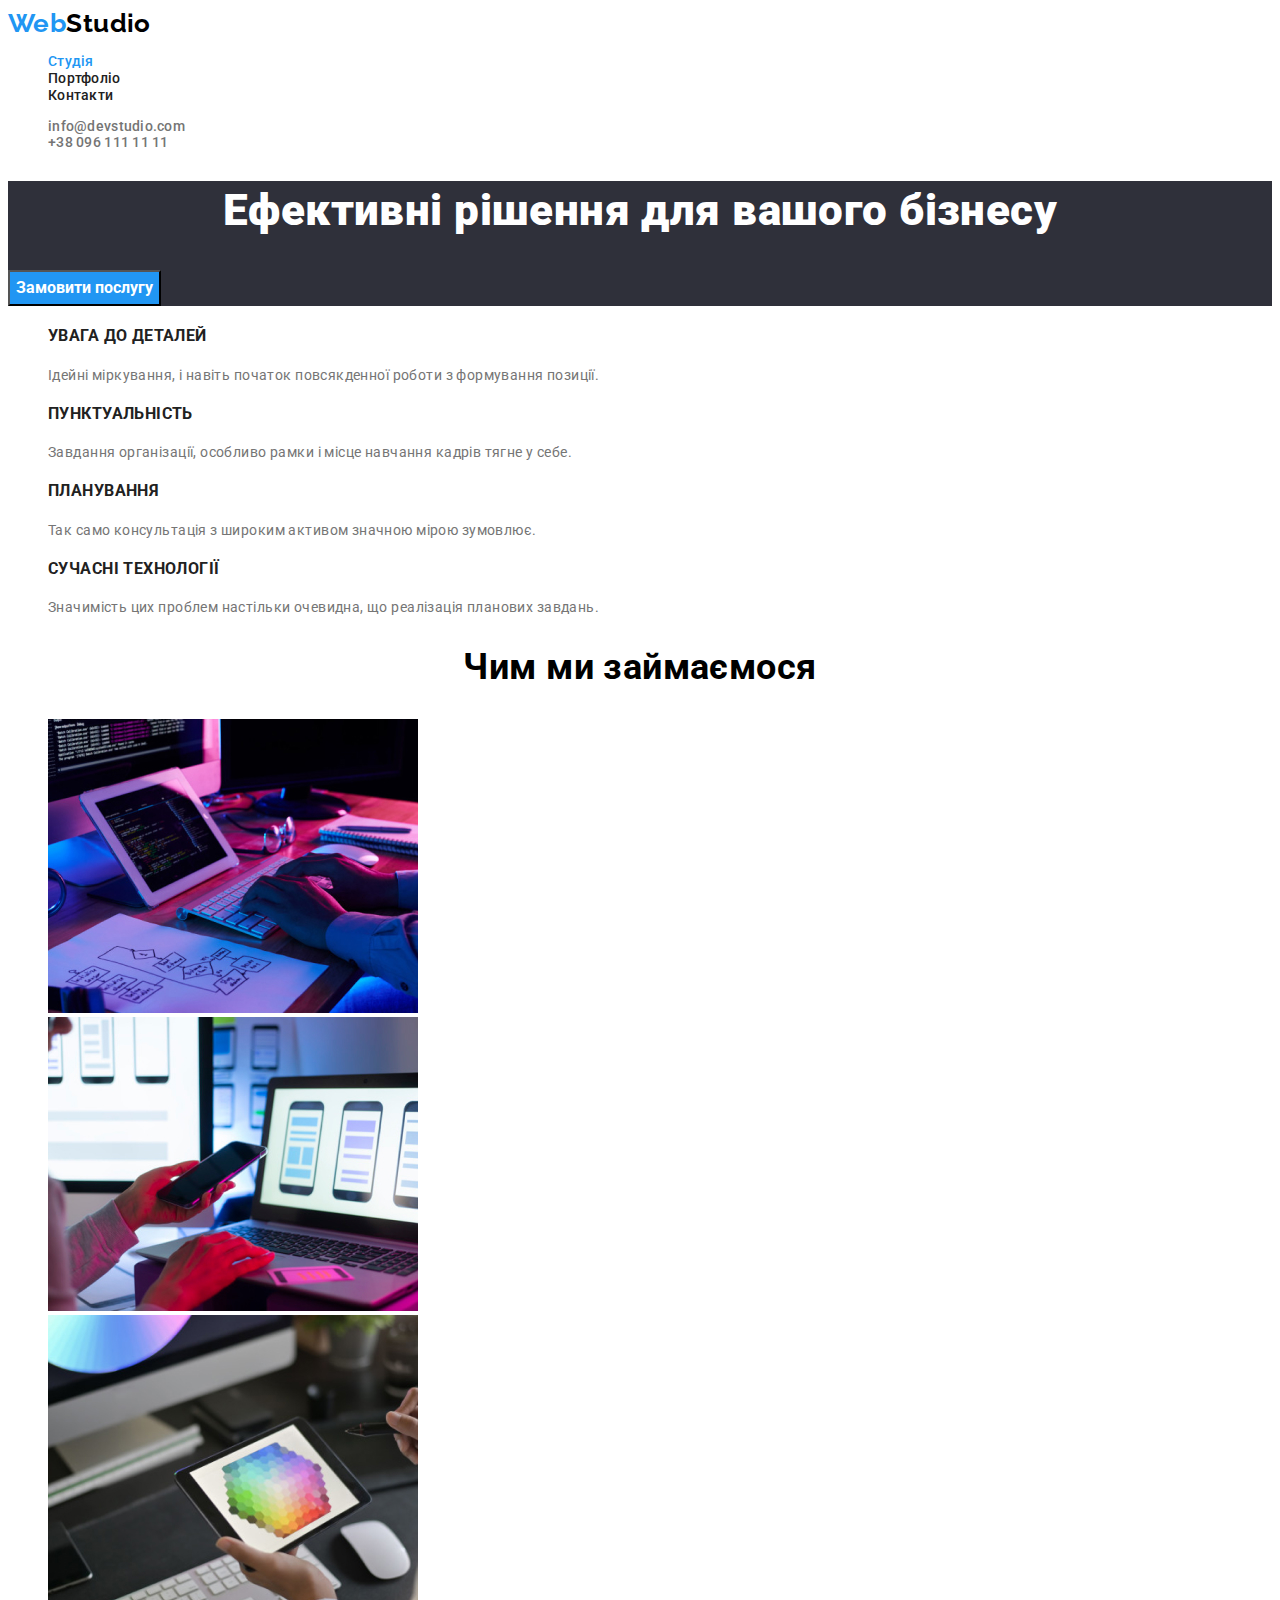
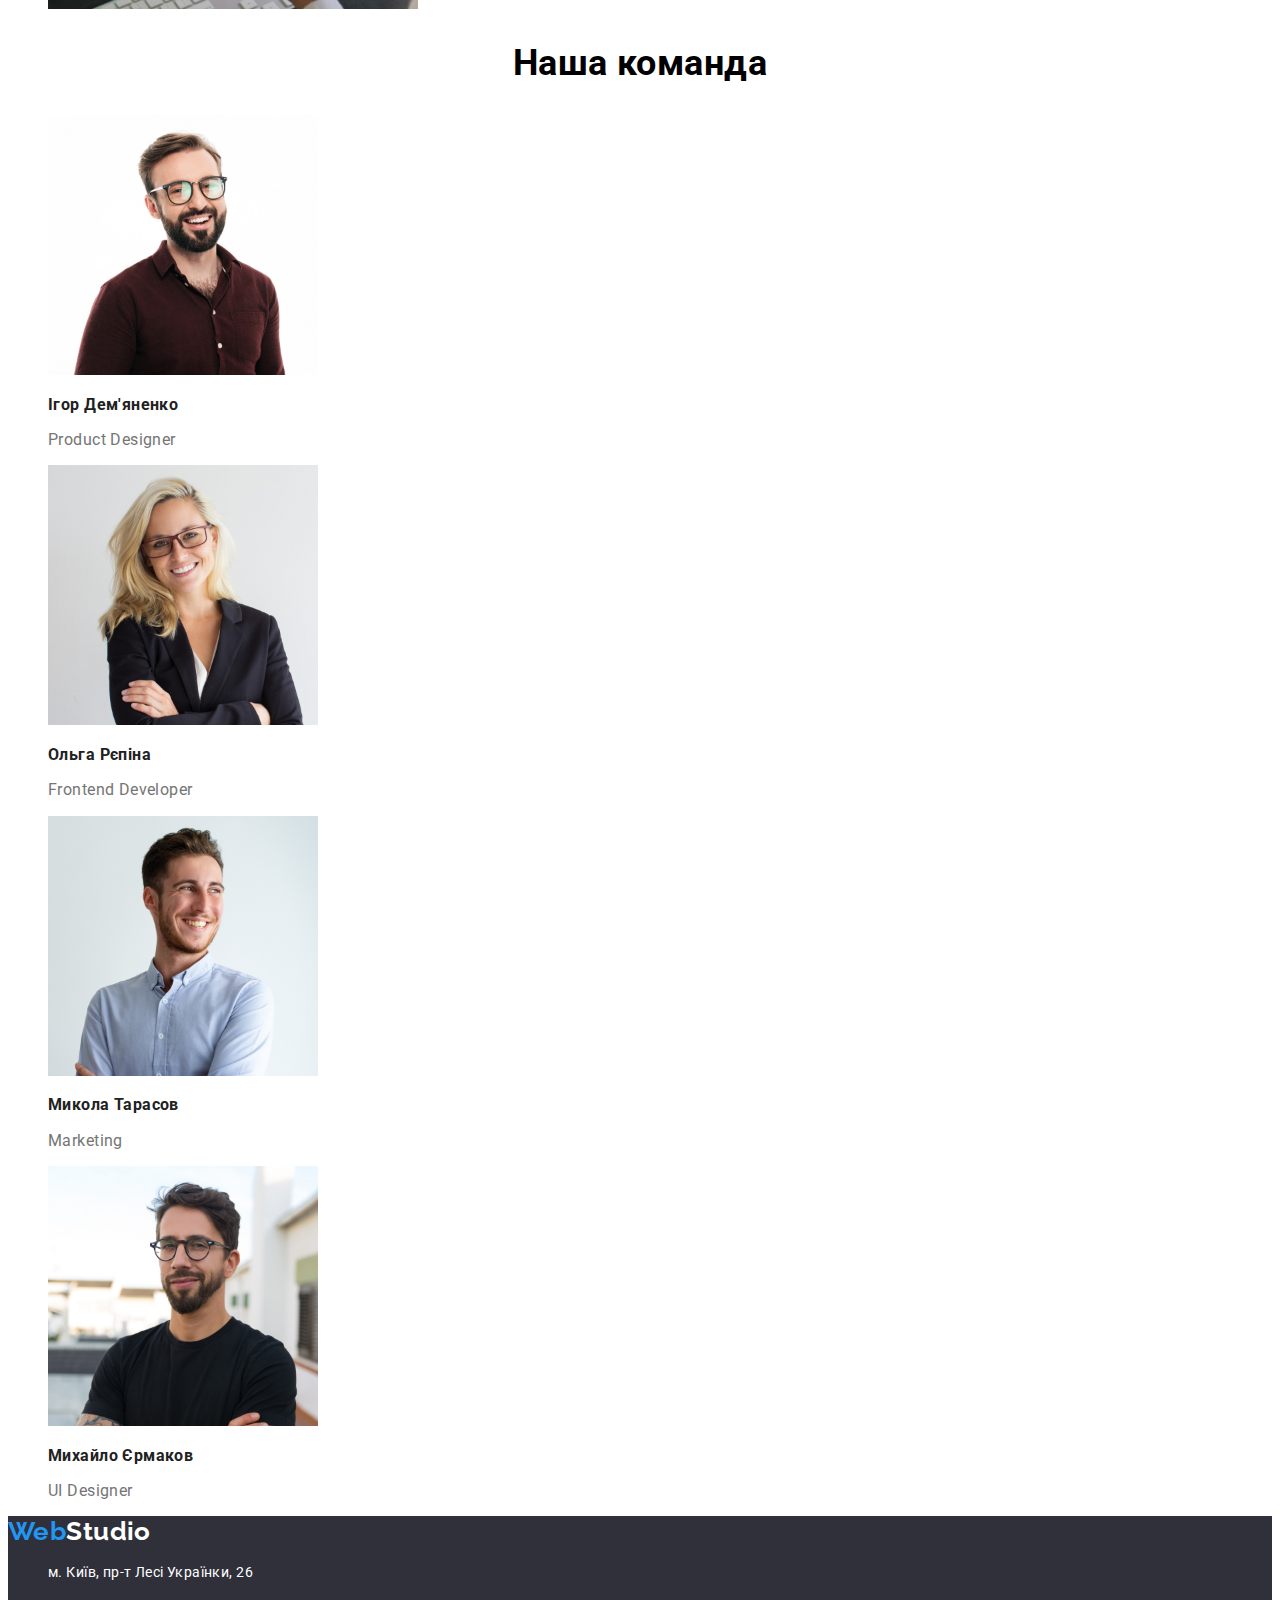
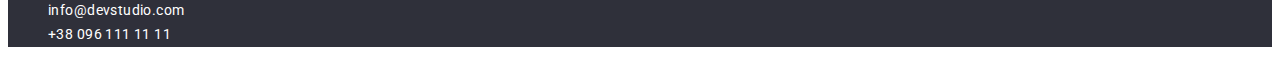
<file: index.html>
<!DOCTYPE html>
<html lang="uk">
  <head>
    <meta charset="UTF-8" />
    <meta name="viewport" content="width=device-width, initial-scale=1.0" />
    <title>Document</title>
    <link rel="preconnect" href="https://fonts.googleapis.com" />
    <link rel="preconnect" href="https://fonts.gstatic.com" crossorigin />
    <link
      href="https://fonts.googleapis.com/css2?family=Raleway:wght@700&family=Roboto:wght@400;500;700;900&display=swap"
      rel="stylesheet"
    />
    <link rel="stylesheet" href="./css/styles.css" />
  </head>
  <body>
    <header>
      <a class="logo-header" href="./index.html"><span class="logofirst">Web</span>Studio</a
      >
      <nav>
        <ul class="auth-nav">
          <li>
            <a class="auth-nav-item auth-nav-item-active" href="./index.html"
              >Студія</a
            >
          </li>
          <li>
            <a class="auth-nav-item" href="./portfolio.html">Портфоліо</a>
          </li>
          <li>
            <a class="auth-nav-item" href="#">Контакти</a>
          </li>
        </ul>
      </nav>
      <address class="contacts">
        <ul>
          <li>
            <a class="contacts-item" href="mailto:info@devstudio.com"
              >info@devstudio.com</a
            >
          </li>
          <li>
            <a class="contacts-item" href="tel:+380961111111"
              >+38 096 111 11 11</a
            >
          </li>
        </ul>
      </address>
    </header>
    <main>
      <section class="hero">
        <h1 class="hero-title">Ефективні рішення для вашого бізнесу</h1>
        <button type="button" class="btn">Замовити послугу</button>
      </section>
      <section>
        <h2 class="visually-hidden">Наші переваги</h2>
        <ul class="benefits">
          <li>
            <h3 class="benefits-item">УВАГА ДО ДЕТАЛЕЙ</h3>
            <p class="benefits-text">
              Ідейні міркування, і навіть початок повсякденної роботи з
              формування позиції.
            </p>
          </li>
          <li>
            <h3 class="benefits-item">ПУНКТУАЛЬНІСТЬ</h3>
            <p class="benefits-text">
              Завдання організації, особливо рамки і місце навчання кадрів тягне
              у себе.
            </p>
          </li>
          <li>
            <h3 class="benefits-item">ПЛАНУВАННЯ</h3>
            <p class="benefits-text">
              Так само консультація з широким активом значною мірою зумовлює.
            </p>
          </li>
          <li>
            <h3 class="benefits-item">СУЧАСНІ ТЕХНОЛОГІЇ</h3>
            <p class="benefits-text">
              Значимість цих проблем настільки очевидна, що реалізація планових
              завдань.
            </p>
          </li>
        </ul>
      </section>
      <section>
        <h2 class="title-primary">Чим ми займаємося</h2>
        <ul>
          <li>
            <img src="/images/keyboard.jpg" alt="Клавіатура" width="370" />
          </li>
          <li><img src="/images/phone.jpg" alt="Телефон" width="370" /></li>
          <li><img src="/images/tab.jpg" alt="Планшет" width="370" /></li>
        </ul>
      </section>
      <section class="team">
        <h2 class="title-primary">Наша команда</h2>
        <ul>
          <li>
            <img src="/images/man1.jpg" alt="Чоловік в окулярах" width="270" />
            <h3 class="team-member">Ігор Дем'яненко</h3>
            <p class="team-position">Product Designer</p>
          </li>
          <li>
            <img src="/images/wooman.jpg" alt="Жінка в окулярах" width="270" />
            <h3 class="team-member">Ольга Рєпіна</h3>
            <p class="team-position">Frontend Developer</p>
          </li>
          <li>
            <img src="/images/man2.jpg" alt="Чоловік в сорочці" width="270" />
            <h3 class="team-member">Микола Тарасов</h3>
            <p class="team-position">Marketing</p>
          </li>
          <li>
            <img src="/images/man3.jpg" alt="Чоловік з бородою" width="270" />
            <h3 class="team-member">Михайло Єрмаков</h3>
            <p class="team-position">UI Designer</p>
          </li>
        </ul>
      </section>
    </main>
    <footer class="footer">
      <address class="address">
        <a class="logo-footer" href="./index.html"><span class="logofirst">Web</span>Studio</a>
        <ul >
          <li>
            <p class="address-item">м. Київ, пр-т Лесі Українки, 26</p>
          </li>
          <li>
            <a class="address-item" href="mailto:info@devstudio.com">info@devstudio.com</a>
          </li>
          <li>
            <a class="address-item" href="tel:+380961111111">+38 096 111 11 11</a>
          </li>
        </ul>
      </address>
    </footer>
  </body>
</html>
</file>
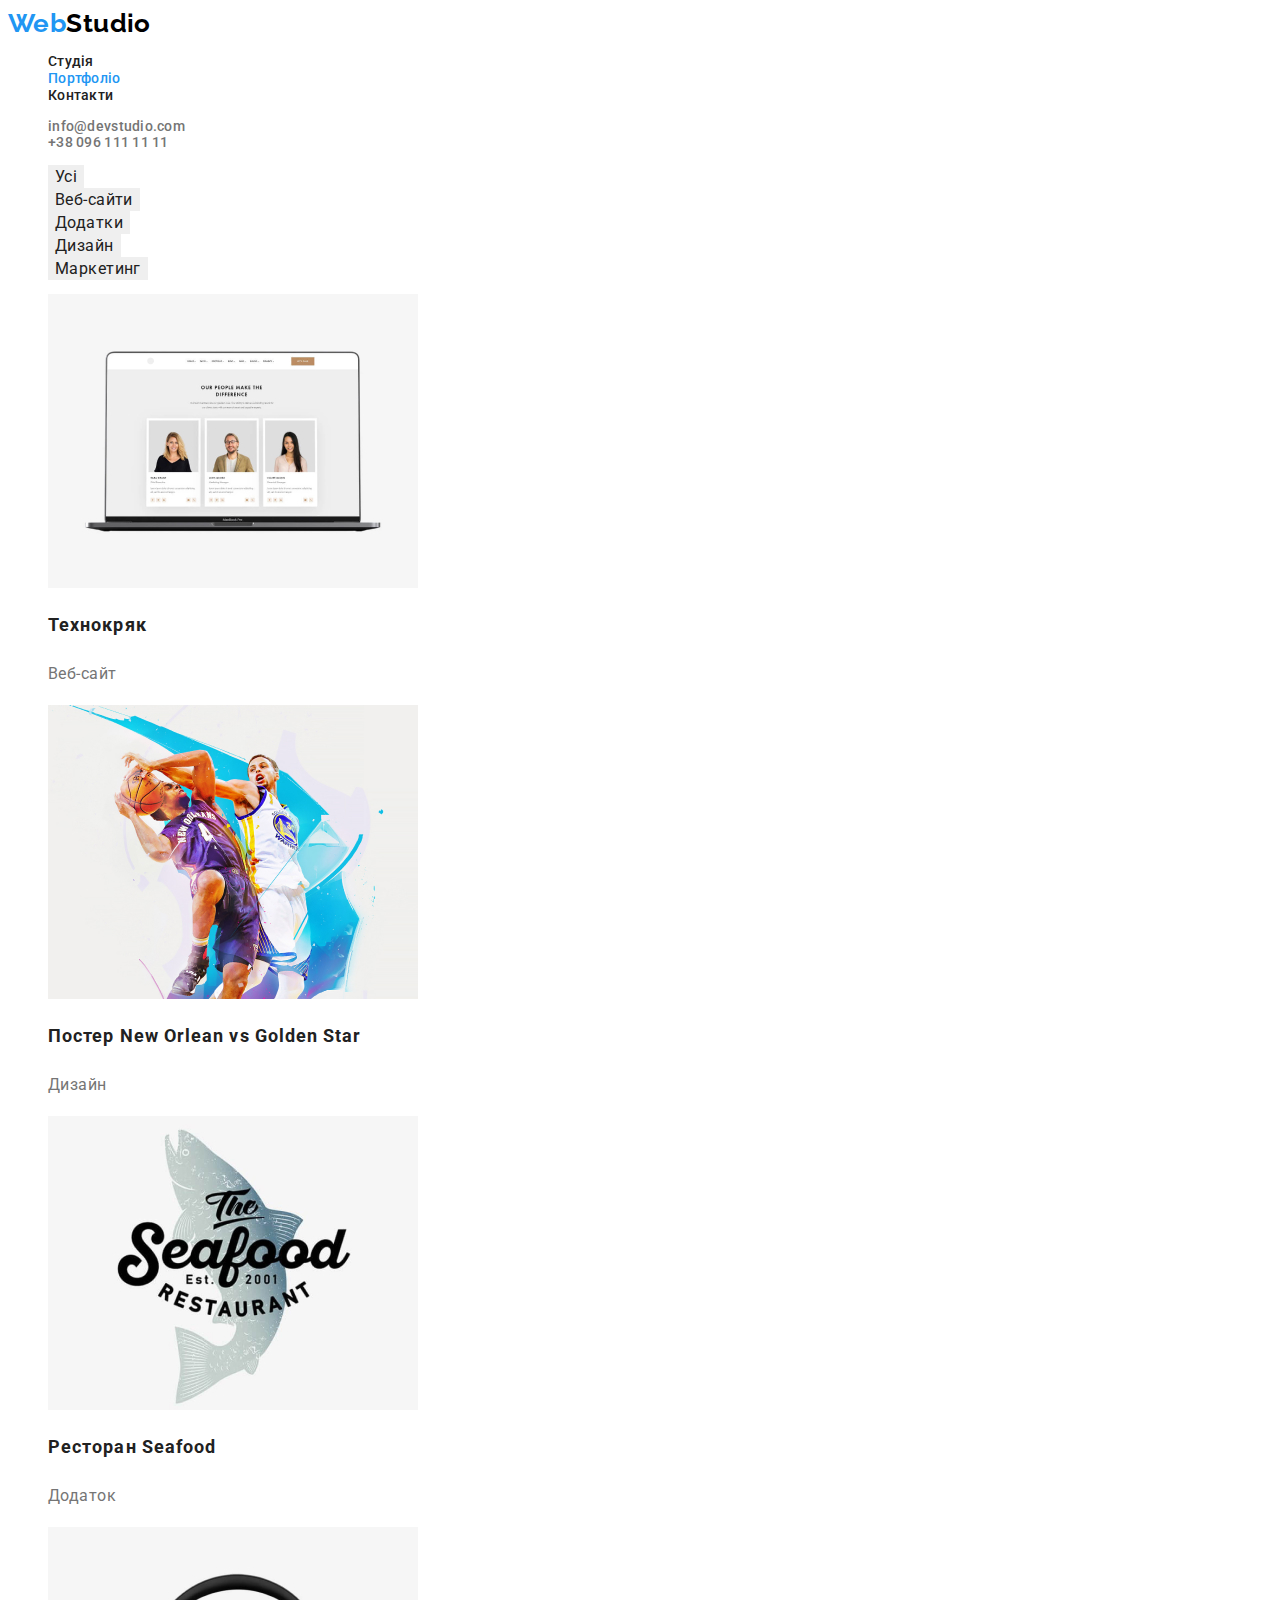
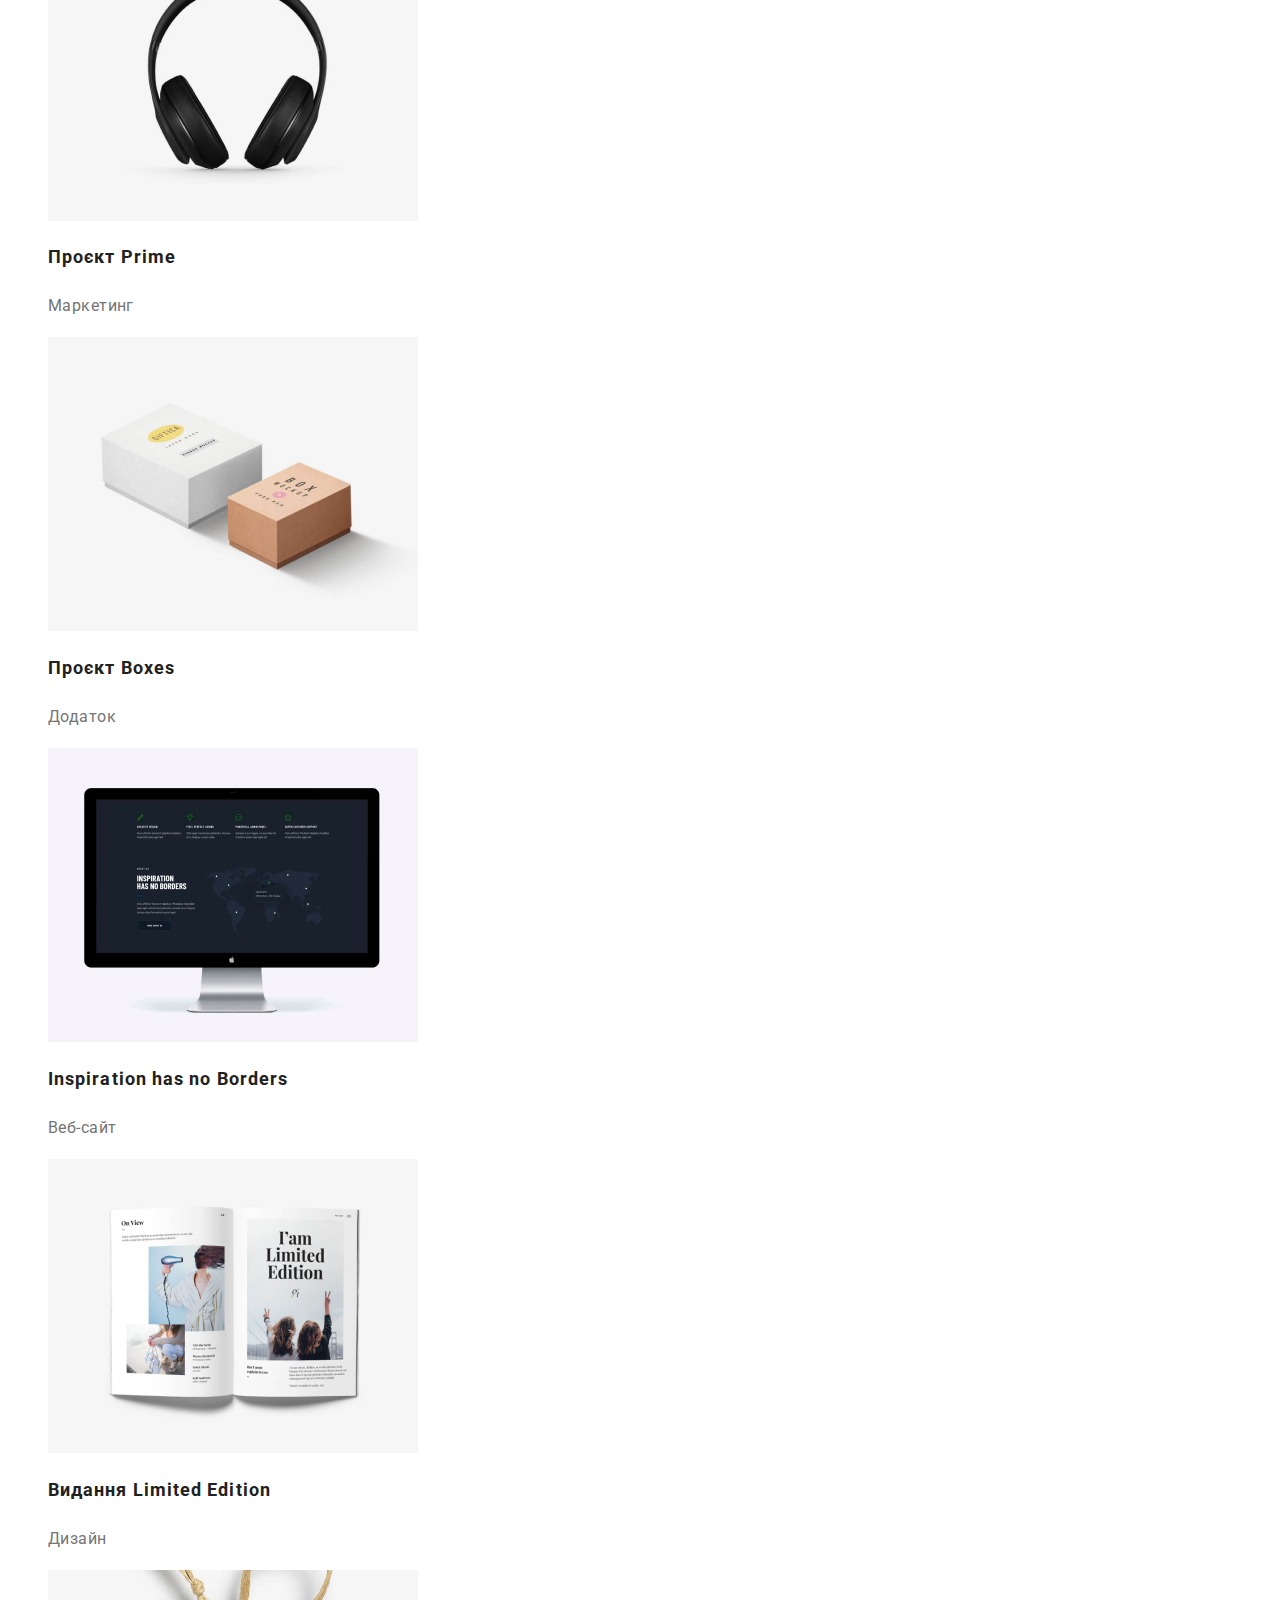
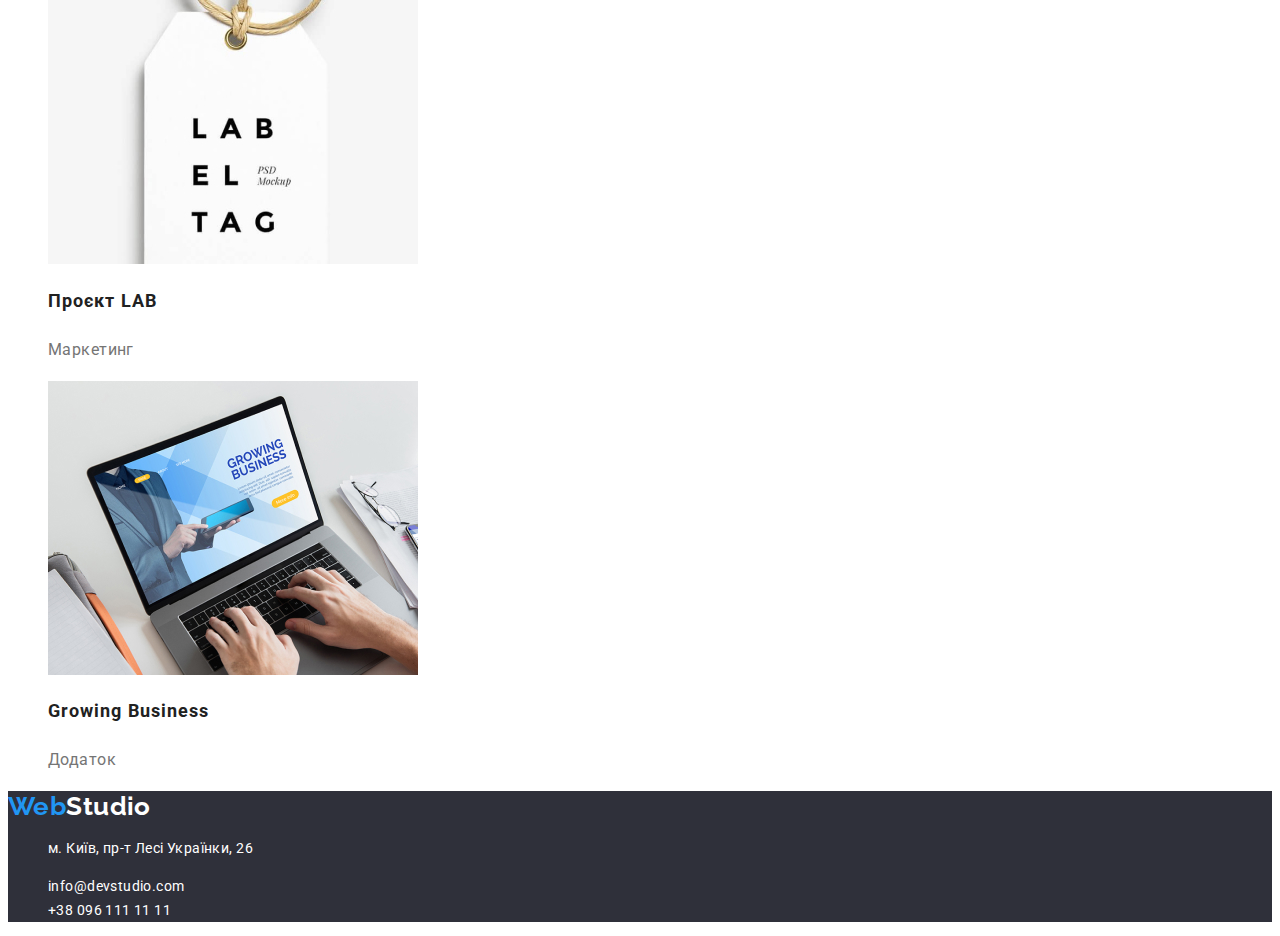
<file: portfolio.html>
<!DOCTYPE html>
<html lang="uk">
  <head>
    <meta charset="UTF-8" />
    <meta name="viewport" content="width=device-width, initial-scale=1.0" />
    <title>Document</title>
    <link rel="preconnect" href="https://fonts.googleapis.com" />
    <link rel="preconnect" href="https://fonts.gstatic.com" crossorigin />
    <link
      href="https://fonts.googleapis.com/css2?family=Raleway:wght@700&family=Roboto:wght@400;500;700;900&display=swap"
      rel="stylesheet"
    />
    <link rel="stylesheet" href="./css/styles.css" />
  </head>

  <body>
    <header>
      <a class="logo-header" href="./index.html"
        ><span class="logofirst">Web</span>Studio</a
      >
      <nav>
        <ul class="auth-nav">
          <li>
            <a class="auth-nav-item" href="./index.html">Студія</a>
          </li>
          <li>
            <a
              class="auth-nav-item auth-nav-item-active"
              href="./portfolio.html"
              >Портфоліо
            </a>
          </li>
          <li>
            <a class="auth-nav-item" href="#">Контакти</a>
          </li>
        </ul>
      </nav>
      <address class="contacts">
        <ul>
          <li>
            <a class="contacts-item" href="mailto:info@devstudio.com"
              >info@devstudio.com</a
            >
          </li>
          <li>
            <a class="contacts-item" href="tel:+380961111111"
              >+38 096 111 11 11</a
            >
          </li>
        </ul>
      </address>
    </header>

    <main>
      <section>
        <h1 class="visually-hidden">Наші роботи</h1>
        <ul class="filter">
          <li>
            <button type="button" class="filter-item">Усі</button>
          </li>
          <li><button type="button" class="filter-item">Веб-сайти</button></li>
          <li><button type="button" class="filter-item">Додатки</button></li>
          <li><button type="button" class="filter-item">Дизайн</button></li>
          <li><button type="button" class="filter-item">Маркетинг</button></li>
        </ul>

        <ul class="projects">
          <li>
            <a href="#">
              <img src="./images/1.jpg" alt="Соціальна мережа" width="370" />
              <h2 class="projects-item">Технокряк</h2>
              <p class="projects-filter">Веб-сайт</p>
            </a>
          </li>
          <li>
            <a href="#">
              <img src="./images/2.jpg" alt="Баскетболісти" width="370" />
              <h2 class="projects-item">Постер New Orlean vs Golden Star</h2>
              <p class="projects-filter">Дизайн</p></a
            >
          </li>
          <li>
            <a href="#">
              <img
                src="./images/3.jpg"
                alt="Лого ресторану - риба"
                width="370"
              />
              <h2 class="projects-item">Ресторан Seafood</h2>
              <p class="projects-filter">Додаток</p></a
            >
          </li>
          <li>
            <a href="#">
              <img src="./images/4.jpg" alt="Навушники" width="370" />
              <h2 class="projects-item">Проєкт Prime</h2>
              <p class="projects-filter">Маркетинг</p></a
            >
          </li>
          <li>
            <a href="#">
              <img src="./images/5.jpg" alt="Картонні коробки" width="370" />
              <h2 class="projects-item">Проєкт Boxes</h2>
              <p class="projects-filter">Додаток</p></a
            >
          </li>
          <li>
            <a href="#">
              <img src="./images/6.jpg" alt="Монітор" width="370" />
              <h2 class="projects-item">Inspiration has no Borders</h2>
              <p class="projects-filter">Веб-сайт</p></a
            >
          </li>
          <li>
            <a href="#">
              <img src="./images/7.jpg" alt="Паперовий журнал" width="370" />
              <h2 class="projects-item">Видання Limited Edition</h2>
              <p class="projects-filter">Дизайн</p></a
            >
          </li>
          <li>
            <a href="#">
              <img src="./images/8.jpg" alt="Картонна лейба" width="370" />
              <h2 class="projects-item">Проєкт LAB</h2>
              <p class="projects-filter">Маркетинг</p></a
            >
          </li>
          <li>
            <a href="#">
              <img src="./images/9.jpg" alt="Ноутбук" width="370" />
              <h2 class="projects-item">Growing Business</h2>
              <p class="projects-filter">Додаток</p></a
            >
          </li>
        </ul>
      </section>
    </main>
    <footer class="footer">
      <address class="address">
        <a class="logo-footer" href="./index.html"
          ><span class="logofirst">Web</span>Studio</a
        >
        <ul>
          <li>
            <p class="address-item">м. Київ, пр-т Лесі Українки, 26</p>
          </li>
          <li>
            <a class="address-item" href="mailto:info@devstudio.com"
              >info@devstudio.com</a
            >
          </li>
          <li>
            <a class="address-item" href="tel:+380961111111"
              >+38 096 111 11 11</a
            >
          </li>
        </ul>
      </address>
    </footer>
  </body>
</html>
</file>
<file: css/styles.css>
/* 
 
 */

:root {
  --accent-color: #2196f3;
  --main-color: #757575;
  --secondary-color: #212121;
  --less-color: #000000;
  --minor-color: #ffffff;
  --hero-color: #2f303a;
}

li {
  list-style-type: none;
}

a {
  text-decoration: none;
  color: inherit;
}

body {
  font-family: Roboto, sans-serif;
  font-size: 14px;
  font-weight: 400;
  line-height: 1.2;
  letter-spacing: 0.03em;

  color: var(--main-color);
  background-color: var(--minor-color);
}

/* NAVIGATION */
.logo-header {
  font-family: Raleway, sans-serif;
  font-size: 26px;
  font-weight: 700;

  color: var(--less-color);
}

.logofirst {
  color: var(--accent-color);
}
.auth-nav {
  font-weight: 500;
  letter-spacing: 0.02em;

  color: var(--secondary-color);
}

.auth-nav-item:hover,
.auth-nav-item:focus,
.contacts-item:hover,
.contacts-item:focus {
  color: var(--accent-color);
}

.auth-nav-item-active {
  color: var(--accent-color);
}

.contacts-item {
  font-weight: 500;
  font-style: normal;
  letter-spacing: 0.02em;
}

/* HERO */
.hero {
  background-color: var(--hero-color);
}

.hero-title {
  font-weight: 900;
  font-size: 44px;
  line-height: 1.36;
  text-align: center;

  color: var(--minor-color);
}

.btn {
  font-family: inherit;
  font-weight: 700;
  font-size: 16px;
  line-height: 1.87;

  color: var(--minor-color);
  background-color: var(--accent-color);

  cursor: pointer;
}

.btn:focus,
.btn:hover {
  color: var(--accent-color);
  background-color: var(--minor-color);
}

.visually-hidden {
  position: absolute;
  width: 1px;
  height: 1px;
  margin: -1px;
  border: 0;
  padding: 0;

  white-space: nowrap;
  clip-path: inset(100%);
  clip: rect(0 0 0 0);
  overflow: hidden=;
}

/* BENEFITS */

.benefits-item {
  line-height: 1.71;

  color: var(--secondary-color);
}

.benefits-text {
  font-weight: 400;
}

/* ABOUT US */

.title-primary {
  font-weight: 700;
  font-size: 36px;
  text-align: center;

  color: var(--less-color);
}

/* OUR TEAM */

.team-member {
  font-size: 16px;

  color: var(--secondary-color);
}

.team-position {
  font-size: 16px;
}

/* FOOTER */

.footer {
  background-color: var(--hero-color);
}

.logo-footer {
  font-family: Raleway, sans-serif;
  font-size: 26px;
  font-weight: 700;
  font-style: normal;

  color: var(--minor-color);
}

.address {
  font-style: normal;
}

.address-item {
  line-height: 1.71;

  color: var(--minor-color);
}

/* FILTER */

.filter-item {
  font-size: 16px;
  font-family: inherit;
  font-weight: inherit;
  letter-spacing: inherit;
  cursor: pointer;
  border: 1px solid transparent;

  color: var(--secondary-color);
}

.filter-item:hover,
.filter-item:focus {
  color: var(--minor-color);
  background-color: var(--accent-color);
  border: 1px solid var(--accent-color);
}

.projects-item {
  font-size: 18px;
  font-weight: 700;
  letter-spacing: 0.06em;
  line-height: 2;

  color: var(--secondary-color);
}

.projects-filter {
  font-size: 16px;
  line-height: 1.88;

  color: inherit;
}
</file>
